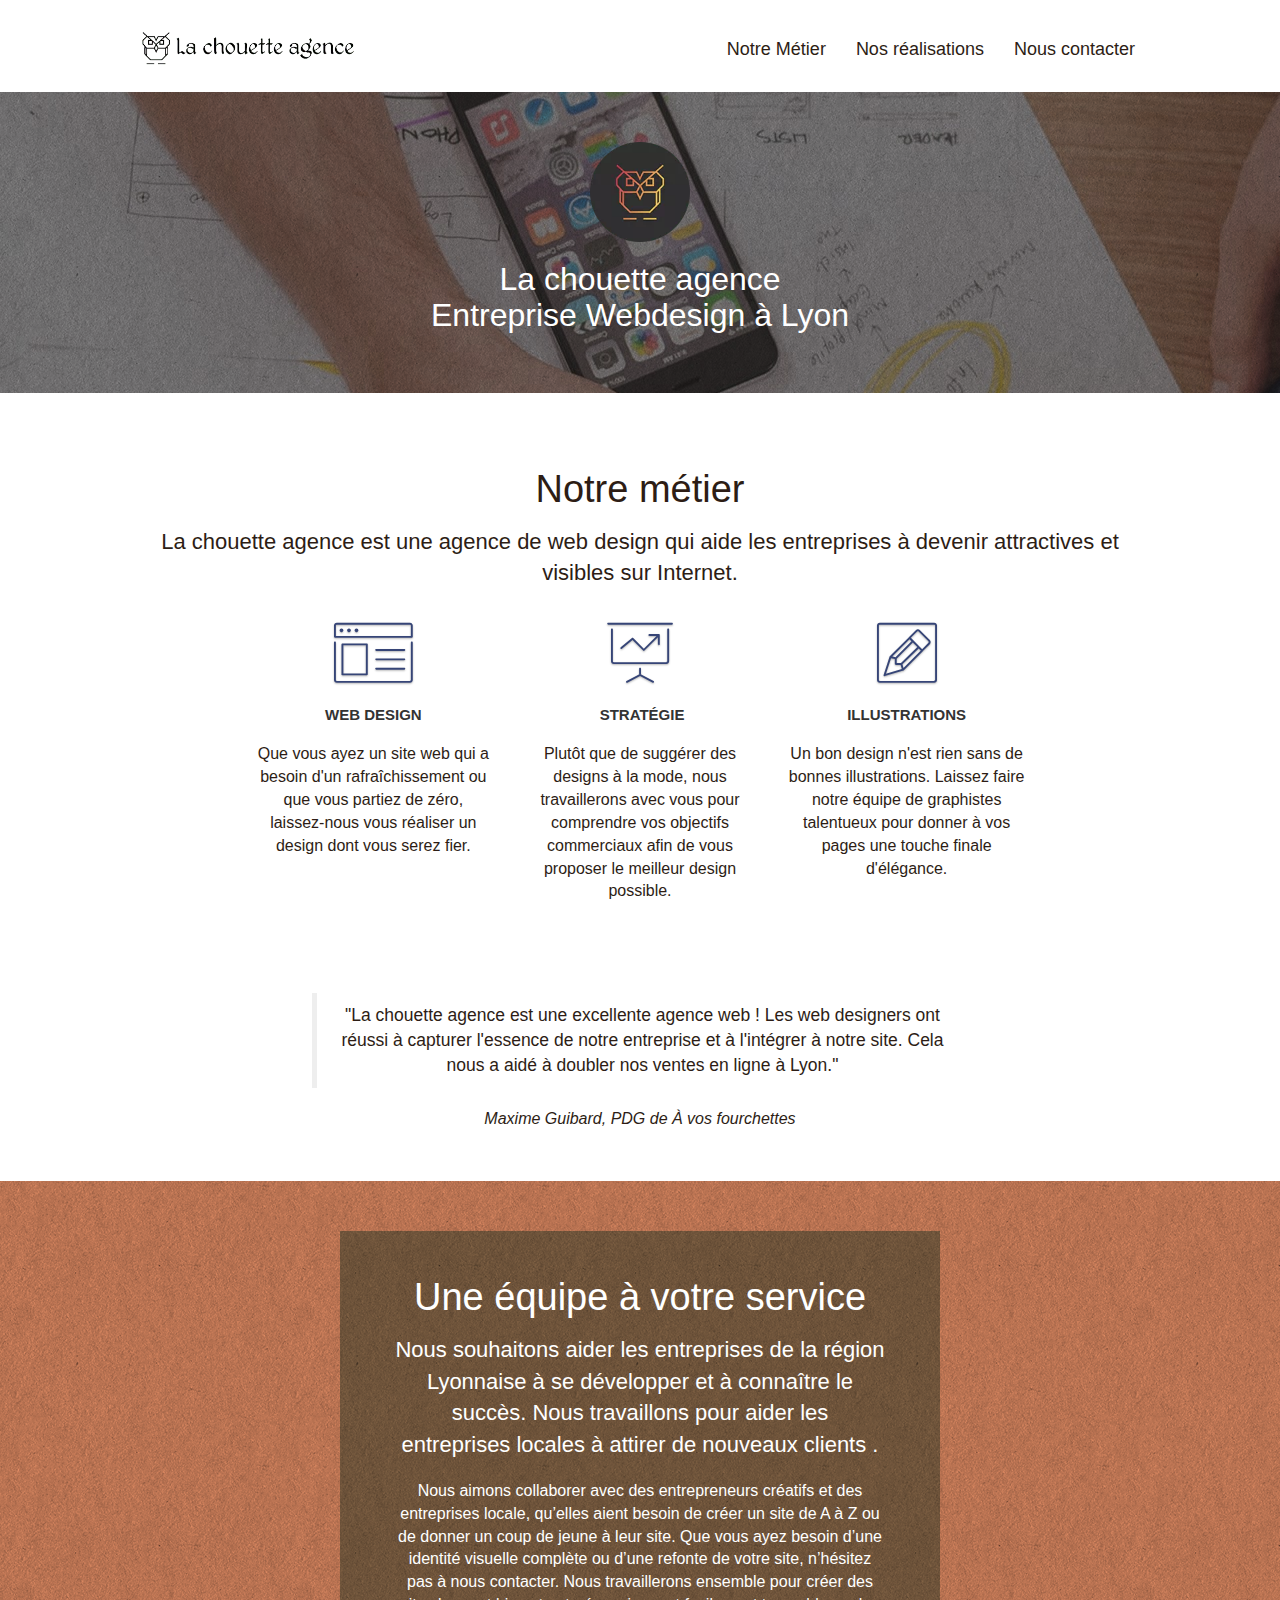
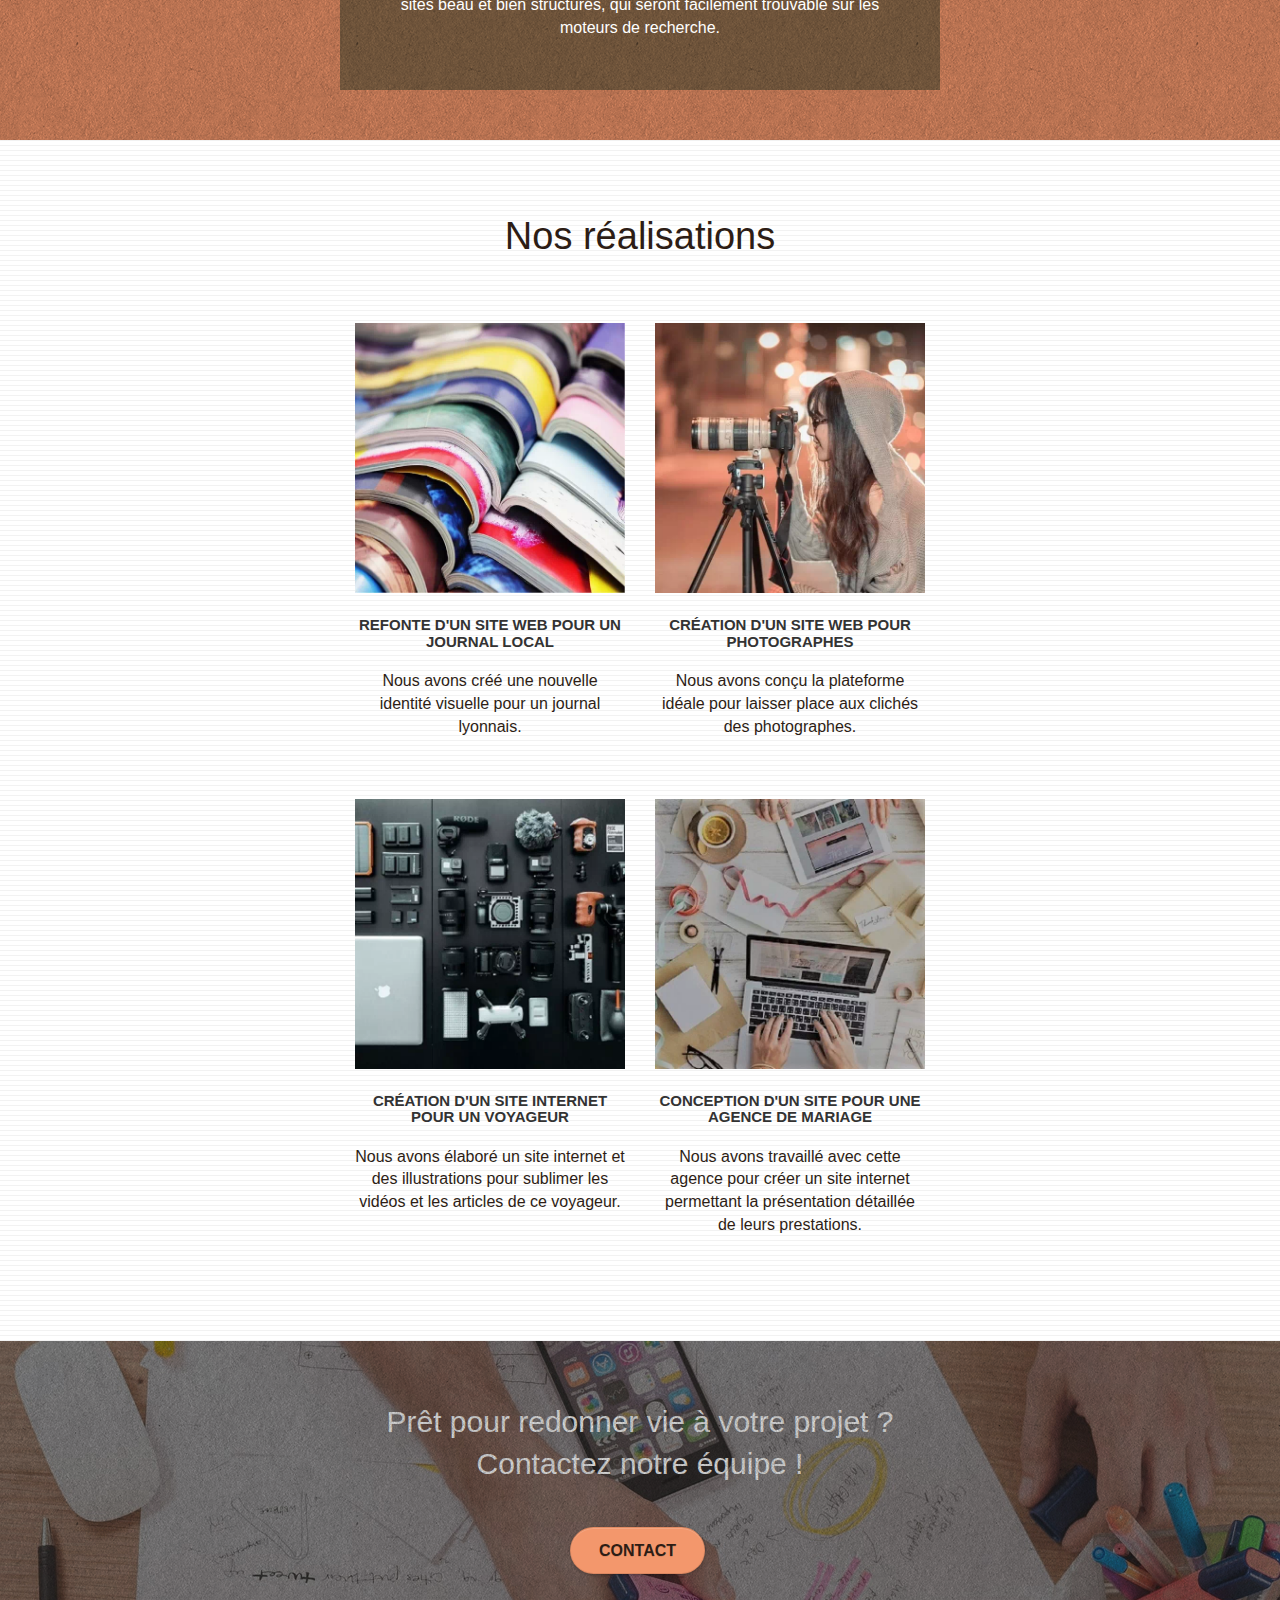
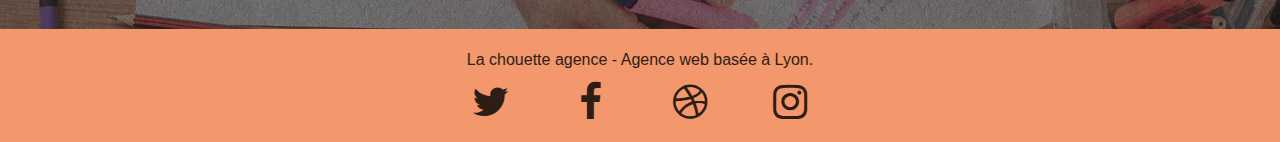
<file: index.html>
<!doctype html>

<!-- Modification attribut lang de HTML en "fr" -->
<html lang="fr"> 

<head>
    <meta charset="utf-8">

	<!-- Modification du contenu de la balise title -->
	<title>La Chouette Agence | Entreprise Web Design à Lyon</title>

	<!-- Ajout de la description et suppression de la balise meta-keywords -->
	<meta name="description" content="La Chouette Agence est une entreprise de webdesign basée à Lyon. Que vous soyez un professionnel à la recherche d'un site vitrine ou un particulier qui souhaite exposer ses réalisations sur la toile, nous avons la solution qui vous convient !">

	<!-- Ajout balise meta pour autoriser l'indexation de la page par les robots -->
	<meta name="robots" content="index, follow">

    <meta name="viewport" content="width=device-width, initial-scale=1.0, viewport-fit=cover">
    <link rel="shortcut icon" type="image/jpg" href="favicon.jpg">
    
	<link rel="stylesheet" type="text/css" href="./css/bootstrap.min.css">
	<link rel="stylesheet" type="text/css" href="./css/style.min.css">
	<link rel="stylesheet" type="text/css" href="./css/font-awesome.min.css">
	<link rel="stylesheet" type="text/css" href="./css/et-line.min.css">
	    
	<script async src="./js/jquery-2.1.0.min.js"></script>
	<script async src="./js/bootstrap.min.js"></script>
	<script async src="./js/blocs.min.js"></script>
	<script async src="./js/jquery.touchSwipe.min.js" defer></script>
    
<!-- Analytics -->

	<!-- Ajout de Google Analytics -->

	<!-- Global site tag (gtag.js) - Google Analytics -->
	<script async src="https://www.googletagmanager.com/gtag/js?id=G-CBGSRKHX2K"></script>
	<script>
	window.dataLayer = window.dataLayer || [];
	function gtag(){dataLayer.push(arguments);}
	gtag('js', new Date());

	gtag('config', 'G-CBGSRKHX2K');
	</script>

<!-- Analytics END -->
    
</head>

<body>
<!-- Principal conteneur -->
<div class="page-container">
    
<!-- bloc-0 -->
<header class="bloc bgc-white l-bloc " id="bloc-0">
	<div class="container bloc-sm">

		<nav class="navbar row">
			<div class="navbar-header">
				<a class="navbar-brand" href="index.html">
					<picture>
						<source srcset="img/la-chouette-agence.webp" type="image/webp">
						<source srcset="img/la-chouette-agence.png" type="image/png">
						<img src="img/la-chouette-agence.png" alt="Logo Chouette plus texte La Chouette agence" height="40" />
					</picture>
				</a>
				<button id="nav-toggle" type="button" class="ui-navbar-toggle navbar-toggle" data-toggle="collapse" data-target=".navbar-1">
					<span class="sr-only">Toggle navigation</span><span class="icon-bar"></span><span class="icon-bar"></span><span class="icon-bar"></span>
				</button>
			</div>
			<div class="collapse navbar-collapse navbar-1 special-dropdown-nav">
				<ul class="site-navigation nav navbar-nav">
					<li>
						<a href="#bloc-2-services">Notre Métier</a>
					</li>
					<li>
						<a href="#bloc-4-portfolio">Nos réalisations</a>
					</li>
					<li>
						<a href="./html/contact.html">Nous contacter</a>
					</li>
				</ul>
			</div>
		</nav>
	</div>
</header>
<!-- bloc-0 END -->

<!-- bloc-1-presentation -->
<main>
	<section class="bloc bgc-dark-slate-blue bg-banniere d-bloc bg-t-edge bloc-bg-texture texture-paper b-parallax" id="bloc-1-hero">
		<div class="container bloc-lg">
			<div class="row tight-width-whitespace">
				<div class="col-sm-12">
					<picture>
						<source srcset="img/logo-chouette.webp" type="image/webp">
						<source srcset="img/logo-chouette.png" type="image/png">
						<img src="img/logo-chouette.png" alt="Logo représentant une chouette stylisée" class="center-block image-resize-mode" width="100">
					</picture>
					<h1 class="text-center hero-bloc-text tc-white">
						La chouette agence <br>
						Entreprise Webdesign à Lyon
					</h1>
				</div>
			</div>
		</div>
	</section>
	<!-- bloc-1-presentation END -->

	<!-- bloc-2-services -->
	<section class="bloc bgc-white l-bloc" id="bloc-2-services">
		<div class="container bloc-md">
			<div class="row">
				<div class="col-sm-12 text-center">
					<h2 class="text-center hero-bloc-text">Notre métier</h2>
					<p class="p-22px">La chouette agence est une agence de web design qui aide les entreprises à devenir attractives et visibles sur Internet.</p>
				</div>
			</div>
			<div class="row voffset-lg med-width-whitespace">
				<div class="col-sm-4">
					<div class="text-center">
						<span class="et-icon-browser sm-shadow icon-dark-slate-blue icons icon-lg"></span>
					</div>
					<h3 class="mg-md text-center">
						Web design
					</h3>
					<p class="text-center ">
						Que vous ayez un site web qui a besoin d'un rafraîchissement ou que vous partiez de zéro, laissez-nous vous réaliser un design dont vous serez fier.
					</p>
				</div>
				<div class="col-sm-4">
					<div class="text-center">
						<span class="et-icon-presentation sm-shadow icon-dark-slate-blue icons icon-lg"></span>
					</div>
					<h3 class="mg-md text-center">
						&nbsp;Stratégie
					</h3>
					<p class="text-center ">
						Plutôt que de suggérer des designs à la mode, nous travaillerons avec vous pour comprendre vos objectifs commerciaux afin de vous proposer le meilleur design possible.<br>
					</p>
				</div>
				<div class="col-sm-4">
					<div class="text-center">
						<span class="et-icon-edit sm-shadow icon-dark-slate-blue icons icon-lg"></span>
					</div>
					<h3 class="mg-md text-center">
						Illustrations
					</h3>
					<p class="text-center ">
						Un bon design n'est rien sans de bonnes illustrations. Laissez faire notre équipe de graphistes talentueux pour donner à vos pages une touche finale d'élégance.
					</p>
				</div>
			</div>
			<div class="row voffset-lg voffset">
				<div class="col-xs-12 col-md-8 col-md-offset-2 text-center">
					<blockquote>"La chouette agence est une excellente agence web ! Les web designers ont réussi à capturer l'essence de notre entreprise et à l'intégrer à notre site. Cela nous a aidé à doubler nos ventes en ligne à Lyon."</blockquote>
						<figcaption><cite>Maxime Guibard, PDG de À vos fourchettes</cite></figcaption>
				</div>
			</div>
		</div>
	</section>
	<!-- bloc-2-services END -->

	<!-- bloc-3-what-i-do -->
	<section class="bloc tc-white bgc-atomic-tangerine bg-presentation d-bloc bloc-bg-texture texture-paper b-parallax" id="bloc-3-what-i-do">
		<div class="container bloc-lg">
			<div class="row tight-width-whitespace black-background">
				<div class="col-sm-12">
					<h2 class="text-center hero-bloc-text tc-white">Une équipe à votre service</h2>
					<p class="mg-md text-center tc-white p-22px">
						Nous souhaitons aider les entreprises de la région Lyonnaise à se développer et à connaître le succès. Nous travaillons pour aider les entreprises locales à attirer de nouveaux clients .<br>
					</p>
					<p class="text-center white">
						Nous aimons collaborer avec des entrepreneurs créatifs et des entreprises locale, qu’elles aient besoin de créer un site de A à Z ou de donner un coup de jeune à leur site. Que vous ayez besoin d’une identité visuelle complète ou d’une refonte de votre site, n’hésitez pas à nous contacter. Nous travaillerons ensemble pour créer des sites beau et bien structurés, qui seront facilement trouvable sur les moteurs de recherche.
					</p>
				</div>
			</div>
		</div>
	</section>
	<!-- bloc-3-what-i-do END -->

	<!-- bloc-4-portfolio -->
	<section class="bloc bgc-white bg-lines-h2-bg bg-repeat l-bloc" id="bloc-4-portfolio">
		<div class="container bloc-lg">
			<div class="row">
				<div class="col-sm-12 text-center">
					<h2 class="text-center hero-bloc-text">Nos réalisations</h2>
				</div>
			</div>
			<div class="row tight-width-whitespace portfolio-row">
				<div class="col-sm-6">
					<a href="#" data-lightbox="img/journal-local.jpg" data-gallery-id="gallery-1" data-caption="Refonte d'un site web pour un journal local" data-frame="snapshot-lb">
						<picture>
							<source srcset="img/journal-local.webp" type="image/webp">
							<source srcset="img/journal-local.png" type="image/png">
							<img src="img/journal-local.jpg" alt="Empilement de magazines ouverts" class="img-responsive portfolio-thumb" />
						</picture>
					</a>
					<h3 class="mg-md text-center">
						Refonte d'un site web pour un journal local
					</h3>
					<p class="text-center">
						Nous avons créé une nouvelle identité visuelle pour un journal lyonnais.
					</p>
				</div>
				<div class="col-sm-6">
					<a href="#" data-lightbox="img/photographe.jpg" data-gallery-id="gallery-1" data-caption="Création d'un site web pour photographes" data-frame="snapshot-lb">
						<picture>
							<source srcset="img/photographe.webp" type="image/webp">
							<source srcset="img/photographe.jpg" type="image/png">
							<img src="img/photographe.jpg" alt="Jeune femme prenant une photo de nuit" class="img-responsive portfolio-thumb" />
						</picture>
					</a>
					<h3 class="mg-md text-center">
						Création d'un site web pour photographes
					</h3>
					<p class="text-center">
						Nous avons conçu la plateforme idéale pour laisser place aux clichés des photographes.
					</p>
				</div>
			</div>
			<div class="row tight-width-whitespace portfolio-row">
				<div class="col-sm-6">
					<a href="#" data-lightbox="img/blog-voyageur.jpg" data-gallery-id="gallery-1" data-caption="Création d'un site internet pour un voyageur" data-frame="snapshot-lb">
						<picture>
							<source srcset="img/blog-voyageur.webp" type="image/webp">
							<source srcset="img/blog-voyageur.jpg" type="image/png">
							<img src="img/blog-voyageur.jpg" alt="Assortiment de materiel photo, vidéo et informatique" class="img-responsive portfolio-thumb" />
						</picture>
					</a>
					<h3 class="mg-md text-center">
						Création d'un site internet pour un voyageur
					</h3>
					<p class="text-center">
						Nous avons élaboré un site internet et des illustrations pour sublimer les vidéos et les articles de ce voyageur.
					</p>
				</div>
				<div class="col-sm-6">
					<a href="#" data-lightbox="img/agence-mariage.jpg" data-gallery-id="gallery-1" data-caption="Conception d'un site pour une agence de mariage" data-frame="snapshot-lb">
						<picture>
							<source srcset="img/agence-mariage.webp" type="image/webp">
							<source srcset="img/agence-mariage.jpg" type="image/png">
							<img src="img/agence-mariage.jpg" alt="Deux personnes travaillent sur un bureau encombré de materiel de type scrapbooking" class="img-responsive portfolio-thumb" />
						</picture>
					</a>
					<h3 class="mg-md text-center">
						Conception d'un site pour une agence de mariage
					</h3>
					<p class="text-center">
						Nous avons travaillé avec cette agence pour créer un site internet permettant la présentation détaillée de leurs prestations.
					</p>
				</div>
			</div>
		</div>
	</section>
	<!-- bloc-4-portfolio END -->

	<!-- bloc-5-cta -->
	<section class="bloc bgc-dark-slate-blue bg-banniere d-bloc bloc-bg-texture texture-paper" id="bloc-5-cta">
		<div class="container bloc-lg">
			<div class="row">
				<h2 class="mg-md text-center tc-white h2-30px">
					Prêt pour redonner vie à votre projet ?<br>Contactez notre équipe !
				</h2>
				<div class="col-sm-12 text-center">
					<a href="./html/contact.html" class="btn btn-atomic-tangerine btn-clean btn-rd btn-lg cta-hero">Contact</a>
				</div>
			</div>
		</div>
	</section>
	<!-- bloc-5-cta END -->
</main>

<!-- ScrollToTop Button -->
<a class="bloc-button btn btn-d scrollToTop" onclick="scrollToTarget('1')"><span class="fa fa-chevron-up"></span></a>
<!-- ScrollToTop Button END-->

<!-- Footer - bloc-8   -->
<footer class="bloc bgc-atomic-tangerine d-bloc" id="bloc-8">
	<div class="container bloc-sm">
		<div class="row">
			<div class="col-sm-12">
				<p class="text-center">
					La chouette agence - Agence web basée à Lyon.<br>
				</p>
				<div class="row row-no-gutters social">
					<div class="col-sm-3">
						<div class="text-center">
							<a class="social" href="https://twitter.com" role="link" aria-label="Twitter"><span class="fa fa-twitter icon-md"></span></a>
						</div>
					</div>
					<div class="col-sm-3">
						<div class="text-center">
							<a class="social" href="https://fr-fr.facebook.com/" role="link" aria-label="Facebook"><span class="fa fa-facebook icon-md"></span></a>
						</div>
					</div>
					<div class="col-sm-3">
						<div class="text-center">
							<a class="social" href="https://dribbble.com/" role="link" aria-label="Dribble"><span class="fa fa-dribbble icon-md"></span></a>
						</div>
					</div>
					<div class="col-sm-3">
						<div class="text-center">
							<a class="social" href="https://www.instagram.com/?hl=fr" role="link" aria-label="Instagram"><span class="fa fa-instagram icon-md"></span></a>
						</div>
					</div>
				</div>
			</div>
		</div>
	</div>
</footer>	
<!-- Footer - bloc-8 END -->
</div>
<!-- Principal conteneur END -->
    

</body>
</html>
</file>
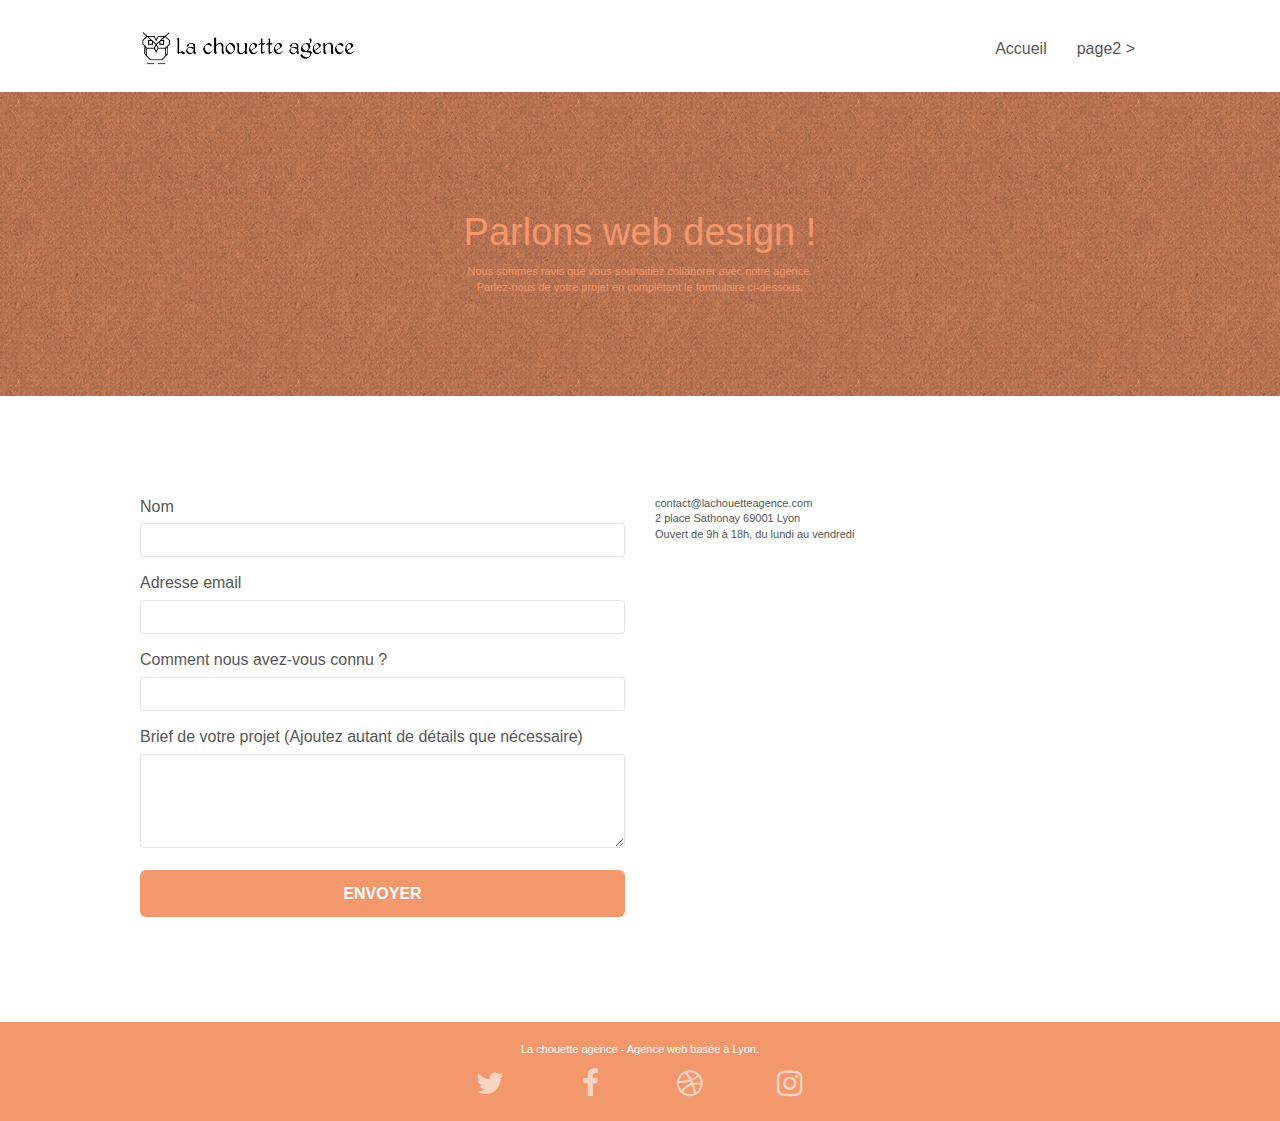
<file: page2.html>
<!doctype html>
<html lang="Default">
<head>
    <meta charset="utf-8">
    <meta name="keywords" content="">
    <meta name="description" content="">
    <meta name="viewport" content="width=device-width, initial-scale=1.0, viewport-fit=cover">
    <link rel="shortcut icon" type="image/png" href="favicon.jpg">
    
	<link rel="stylesheet" type="text/css" href="./css/bootstrap.min.css">
	<link rel="stylesheet" type="text/css" href="style.css">
	<link rel="stylesheet" type="text/css" href="./css/font-awesome.min.css">
	<link rel="stylesheet" type="text/css" href="./css/et-line.min.css">
	
    
	<script src="./js/jquery-2.1.0.min.js"></script>
	<script src="./js/bootstrap.min.js"></script>
	<script src="./js/blocs.min.js"></script>
	<script src="./js/jqBootstrapValidation.js"></script>
	<script src="./js/formHandler.js"></script>
    <title>page2</title>

    
<!-- Analytics -->
 
<!-- Analytics END -->
    
</head>
<body>
<!-- Principal conteneur -->
<div class="page-container">
    
<!-- bloc-0 -->
<div class="bloc bgc-white l-bloc " id="bloc-0">
	<div class="container bloc-sm">
		<nav class="navbar row">
			<div class="navbar-header">
				<a class="navbar-brand" href="index.html"><img src="img/la-chouette-agence.png" alt="atlanta web design logo" height="40" /></a>
				<button id="nav-toggle" type="button" class="ui-navbar-toggle navbar-toggle" data-toggle="collapse" data-target=".navbar-1">
					<span class="sr-only">Toggle navigation</span><span class="icon-bar"></span><span class="icon-bar"></span><span class="icon-bar"></span>
				</button>
			</div>
			<div class="collapse navbar-collapse navbar-1 special-dropdown-nav">
				<ul class="site-navigation nav navbar-nav">
					<li>
						<a href="index.html">Accueil</a>
					</li>
					<li>
					</li>
					<li>
						<a href="page2.html">page2 &gt;</a>
					</li>
				</ul>
			</div>
		</nav>
	</div>
</div>
<!-- bloc-0 END -->

<!-- bloc-6 -->
<div class="bloc bg-dots-bg bg-repeat bgc-atomic-tangerine d-bloc bloc-bg-texture texture-paper" id="bloc-6">
	<div class="container bloc-lg">
		<div class="row">
			<div class="col-sm-12">
				<h1 class="text-center hero-bloc-text tc-white">
					Parlons web design !
				</h1>
				<p class="text-center mg-lg tc-white tight-width-whitespace">
					Nous sommes ravis que vous souhaitiez collaborer avec notre agence.<br>
					Parlez-nous de votre projet en complétant le formulaire ci-dessous.
				</p>
			</div>
		</div>
	</div>
</div>
<!-- bloc-6 END -->

<!-- bloc-7 -->
<div class="bloc bgc-white l-bloc" id="bloc-7">
	<div class="container bloc-lg">
		<div class="row">
			<div class="col-sm-6">
				<form id="form_1" novalidate success-msg="Your message has been sent." fail-msg="Sorry it seems that our mail server is not responding, Sorry for the inconvenience!">
					<div class="form-group">
						<label>
							Nom
						</label>
						<input id="name" class="form-control" required />
					</div>
					<div class="form-group">
						<label>
							Adresse email
						</label>
						<input id="email" class="form-control" type="email" required />
					</div>
					<div class="form-group">
						<label>
							Comment nous avez-vous connu ?
						</label>
						<input class="form-control" type="email" required id="input_504" />
					</div>
					<div class="form-group">
						<label>
							Brief de votre projet (Ajoutez autant de détails que nécessaire)<br>
						</label><textarea id="message" class="form-control" rows="4" cols="50" required></textarea>
					</div> 
					<button class="bloc-button btn btn-lg btn-block cta-hero btn-atomic-tangerine" type="submit">
						Envoyer
					</button>
				</form>
			</div>
			<div class="col-sm-6">
				<p>
					contact@lachouetteagence.com<br>2 place Sathonay 69001 Lyon<br>Ouvert de 9h à 18h, du lundi au vendredi<br>
				</p>
			</div>
		</div>
	</div>
</div>
<!-- bloc-7 END -->

<!-- ScrollToTop Button -->
<a class="bloc-button btn btn-d scrollToTop" onclick="scrollToTarget('1')"><span class="fa fa-chevron-up"></span></a>
<!-- ScrollToTop Button END-->


<!-- Footer - bloc-8 -->
<div class="bloc bgc-atomic-tangerine d-bloc" id="bloc-8">
	<div class="container bloc-sm">
		<div class="row">
			<div class="col-sm-12">
				<p class="text-center white">
					La chouette agence - Agence web basée à Lyon.<br>
				</p>
				<div class="row row-no-gutters social">
					<div class="col-sm-3">
						<div class="text-center">
							<a class="social" href="index.html"><span class="fa fa-twitter icon-md"></span></a>
						</div>
					</div>
					<div class="col-sm-3">
						<div class="text-center">
							<a class="social" href="index.html"><span class="fa fa-facebook icon-md"></span></a>
						</div>
					</div>
					<div class="col-sm-3">
						<div class="text-center">
							<a class="social" href="index.html"><span class="fa fa-dribbble icon-md"></span></a>
						</div>
					</div>
					<div class="col-sm-3">
						<div class="text-center">
							<a class="social" href="index.html"><span class="fa fa-instagram icon-md"></span></a>
						</div>
					</div>
				</div>
			</div>
		</div>
	</div>
</div>
<!-- Footer - bloc-8 END -->

</div>
<!-- Principal conteneur END -->
    

</body>
</html>
</file>
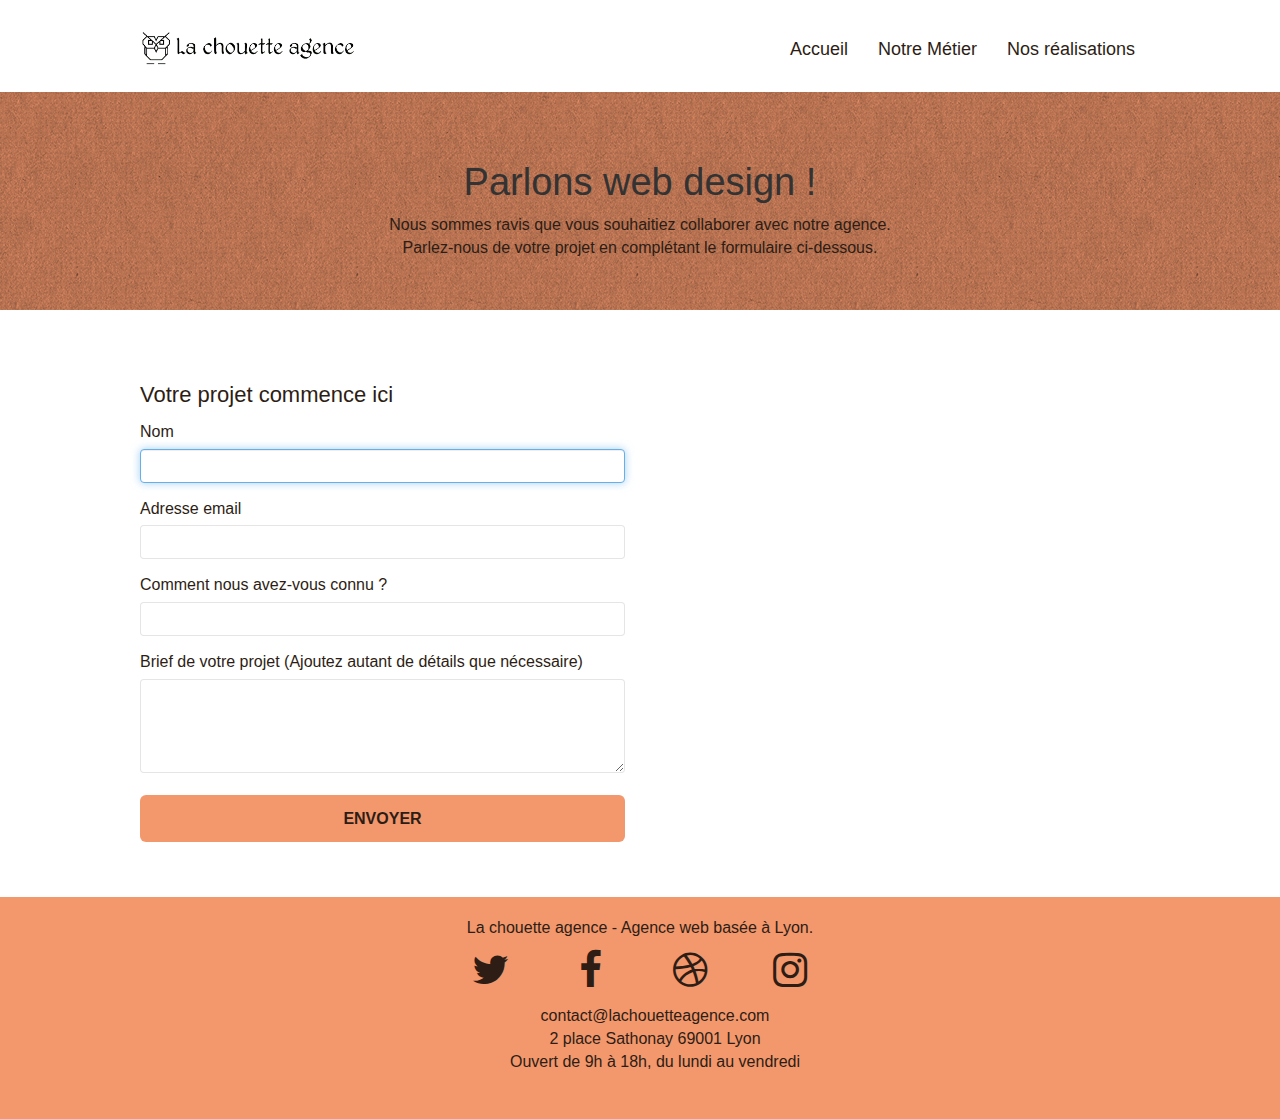
<file: html/contact.html>
<!doctype html>

<!-- Modification attribut lang de HTML en "fr" -->
<html lang="fr">
<head>
    <meta charset="utf-8">

	<!-- Modification du titre de la page -->
	<title>Contactez La Chouette Agence à Lyon</title>

	<!-- Ajout de la description et suppression de la balise meta-keywords -->
    <meta name="description" content="Besoin d'une solution design ou plus pour votre site web ? Que vous soyez professionnel ou particulier n'attendez plus et contactez La Chouette Agence de Lyon !">

	<!-- Ajout balise meta pour autoriser l'indexation de la page par les robots -->
	<meta name="robots" content="index, follow">

    <meta name="viewport" content="width=device-width, initial-scale=1.0, viewport-fit=cover">
    <link rel="shortcut icon" type="image/jpg" href="../favicon.jpg">
    
	<link rel="stylesheet" type="text/css" href="../css/bootstrap.min.css">
	<link rel="stylesheet" type="text/css" href="../css/style.min.css">
	<link rel="stylesheet" type="text/css" href="../css/font-awesome.min.css">
	<link rel="stylesheet" type="text/css" href="../css/et-line.min.css">
    
	<script async src="../js/jquery-2.1.0.min.js"></script>
	<script async src="../js/bootstrap.min.js"></script>
	<script async src="../js/blocs.min.js"></script>
	<script async src="../js/jqBootstrapValidation.min.js"></script>
	<script async src="../js/formHandler.min.js"></script>
    
<!-- Analytics -->

	<!-- Ajout de Google Analytics -->

		<!-- Global site tag (gtag.js) - Google Analytics -->
		<script async src="https://www.googletagmanager.com/gtag/js?id=G-CBGSRKHX2K"></script>
		<script>
		window.dataLayer = window.dataLayer || [];
		function gtag(){dataLayer.push(arguments);}
		gtag('js', new Date());

		gtag('config', 'G-CBGSRKHX2K');
		</script>

<!-- Analytics END -->
    
</head>

<body>
<!-- Principal conteneur -->
<div class="page-container">
    
<!-- bloc-0 -->
<header class="bloc bgc-white l-bloc " id="bloc-0">
	<div class="container bloc-sm">
		<nav class="navbar row">
			<div class="navbar-header">
				<a class="navbar-brand" href="../index.html">
					<picture>
						<source srcset="../img/la-chouette-agence.webp" type="image/webp">
						<source srcset="../img/la-chouette-agence.png" type="image/png">
						<img src="../img/la-chouette-agence.png" alt="Logo Chouette plus texte La Chouette agence" height="40" />
					</picture>
				</a>
				<button id="nav-toggle" type="button" class="ui-navbar-toggle navbar-toggle" data-toggle="collapse" data-target=".navbar-1">
					<span class="sr-only">Toggle navigation</span><span class="icon-bar"></span><span class="icon-bar"></span><span class="icon-bar"></span>
				</button>
			</div>
			<div class="collapse navbar-collapse navbar-1 special-dropdown-nav">
				<ul class="site-navigation nav navbar-nav">
					<li>
						<a href="../index.html">Accueil</a>
					</li>
					<li>
						<a href="../index.html#bloc-2-services">Notre Métier</a>
					</li>
					<li>
						<a href="../index.html#bloc-4-portfolio">Nos réalisations</a>
					</li>
				</ul>
			</div>
		</nav>
	</div>
</header>
<!-- bloc-0 END -->

<!-- bloc-6 -->
<main>
<section class="bloc bg-dots-bg bg-repeat bgc-atomic-tangerine d-bloc bloc-bg-texture texture-paper" id="bloc-6">
	<div class="container bloc-lg">
		<div class="row">
			<div class="col-sm-12">
				<h1 class="text-center hero-bloc-text">
					Parlons web design !
				</h1>
				<p class="text-center mg-lg tight-width-whitespace">
					Nous sommes ravis que vous souhaitiez collaborer avec notre agence.<br>
					Parlez-nous de votre projet en complétant le formulaire ci-dessous.
				</p>
			</div>
		</div>
	</div>
</section>
<!-- bloc-6 END -->

<!-- bloc-7 -->
<section class="bloc bgc-white l-bloc" id="bloc-7">
	<div class="container bloc-lg">
		<div class="row">
			<h2 class="mg-l-h2">Votre projet commence ici</h2>
			<div class="col-sm-6">
				<form id="form_1">
					<div class="form-group">
						<label for="name">
							Nom
						</label>
						<input id="name" class="form-control" required autofocus/>
					</div>
					<div class="form-group">
						<label for="email">
							Adresse email
						</label>
						<input id="email" class="form-control" type="email" required />
					</div>
					<div class="form-group">
						<label for="origine_connexion">
							Comment nous avez-vous connu ?
						</label>
						<input id="origine_connexion" class="form-control" type="text" required  />
					</div>
					<div class="form-group">
						<label for="message">
							Brief de votre projet (Ajoutez autant de détails que nécessaire)<br>
						</label><textarea id="message" class="form-control" rows="4" cols="50" required></textarea>
					</div> 
					<button class="bloc-button btn btn-lg btn-block cta-hero btn-atomic-tangerine" type="submit">
						Envoyer
					</button>
				</form>
			</div>
		</div>
	</div>
</section>
<!-- bloc-7 END -->
</main>

<!-- ScrollToTop Button -->
<a class="bloc-button btn btn-d scrollToTop" onclick="scrollToTarget('1')"><span class="fa fa-chevron-up"></span></a>
<!-- ScrollToTop Button END-->

<!-- Footer - bloc-8 -->
<footer class="bloc bgc-atomic-tangerine d-bloc" id="bloc-8">
	<div class="container bloc-sm">
		<div class="row">
			<div class="col-sm-12">
				<p class="text-center">
					La chouette agence - Agence web basée à Lyon.<br>
				</p>
				<div class="row row-no-gutters social">
					<div class="col-sm-3">
						<div class="text-center">
							<a class="social" href="https://twitter.com" role="link" aria-label="Twitter"><span class="fa fa-twitter icon-md"></span></a>
						</div>
					</div>
					<div class="col-sm-3">
						<div class="text-center">
							<a class="social" href="https://fr-fr.facebook.com/" role="link" aria-label="Facebook"><span class="fa fa-facebook icon-md"></span></a>
						</div>
					</div>
					<div class="col-sm-3">
						<div class="text-center">
							<a class="social" href="https://dribbble.com/" role="link" aria-label="Dribble"><span class="fa fa-dribbble icon-md"></span></a>
						</div>
					</div>
					<div class="col-sm-3">
						<div class="text-center">
							<a class="social" href="https://www.instagram.com/?hl=fr" role="link" aria-label="Instagram"><span class="fa fa-instagram icon-md"></span></a>
						</div>
					</div>
				</div>
				<div class="col-sm-12 navbar-text">
					<p class="text-center">
						contact@lachouetteagence.com<br>2 place Sathonay 69001 Lyon<br>Ouvert de 9h à 18h, du lundi au vendredi<br>
					</p>
				</div>
			
			</div>
		</div>
	</div>

</footer>
<!-- Footer - bloc-8 END -->

</div>
<!-- Principal conteneur END -->
    

</body>
</html>
</file>
<file: style.css>
body {
    margin: 0;
    padding: 0;
    background: #FFF;
    overflow-x: hidden;
    -webkit-font-smoothing: antialiased;
    -moz-osx-font-smoothing: grayscale;
}

a,
button {
    transition: all .3s ease-in-out;
    outline: none!important;
}

a:hover {
    text-decoration: none;
    cursor: pointer;
}

#page-loading-blocs-notifaction {
    position: fixed;
    top: 0;
    bottom: 0;
    width: 100%;
    z-index: 100000;
    background: #FFFFFF url("img/pageload-spinner.gif") no-repeat center center;
}

.bloc {
    width: 100%;
    clear: both;
    background: 50% 50% no-repeat;
    padding: 0 50px;
    -webkit-background-size: cover;
    -moz-background-size: cover;
    -o-background-size: cover;
    background-size: cover;
    position: relative;
}

.bloc .container {
    padding-left: 0;
    padding-right: 0;
}

.bloc-lg {
    padding: 100px 50px;
}

.bloc-md {
    padding: 50px;
}

.bloc-sm {
    padding: 20px 50px;
}

.bg-center,
.bg-l-edge,
.bg-r-edge,
.bg-t-edge,
.bg-b-edge,
.bg-tl-edge,
.bg-bl-edge,
.bg-tr-edge,
.bg-br-edge,
.bg-repeat {
    -webkit-background-size: auto!important;
    -moz-background-size: auto!important;
    -o-background-size: auto!important;
    background-size: auto!important;
}

.bg-repeat {
    background: repeat;
}

.bg-t-edge {
    background: top no-repeat;
}

.bloc-bg-texture::before {
    content: "";
    background-size: 2px 2px;
    position: absolute;
    top: 0;
    bottom: 0;
    left: 0;
    right: 0;
}

.texture-paper::before {
    background: url("img/texture-paper.png");
    background-size: 280px 280px;
}

.b-parallax {
    background-attachment: fixed;
}

.d-bloc {
    color: rgba(255, 255, 255, .7);
}

.d-bloc button:hover {
    color: rgba(255, 255, 255, .9);
}

.d-bloc .icon-round,
.d-bloc .icon-square,
.d-bloc .icon-rounded,
.d-bloc .icon-semi-rounded-a,
.d-bloc .icon-semi-rounded-b {
    border-color: rgba(255, 255, 255, .9);
}

.d-bloc .divider-h span {
    border-color: rgba(255, 255, 255, .2);
}

.d-bloc .a-btn,
.d-bloc .navbar a,
.d-bloc .navbar-brand,
.d-bloc a .icon-sm,
.d-bloc a .icon-md,
.d-bloc a .icon-lg,
.d-bloc a .icon-xl,
.d-bloc h1 a,
.d-bloc h2 a,
.d-bloc h3 a,
.d-bloc h4 a,
.d-bloc h5 a,
.d-bloc h6 a,
.d-bloc p a {
    color: rgba(255, 255, 255, .6);
}

.d-bloc .a-btn:hover,
.d-bloc .navbar a:hover,
.d-bloc .navbar-brand:hover,
.d-bloc a:hover .icon-sm,
.d-bloc a:hover .icon-md,
.d-bloc a:hover .icon-lg,
.d-bloc a:hover .icon-xl,
.d-bloc h1 a:hover,
.d-bloc h2 a:hover,
.d-bloc h3 a:hover,
.d-bloc h4 a:hover,
.d-bloc h5 a:hover,
.d-bloc h6 a:hover,
.d-bloc p a:hover {
    color: rgba(255, 255, 255, 1);
}

.d-bloc .navbar-toggle .icon-bar {
    background: rgba(255, 255, 255, 1);
}

.d-bloc .btn-wire,
.d-bloc .btn-wire:hover {
    color: rgba(255, 255, 255, 1);
    border-color: rgba(255, 255, 255, 1);
}

.d-bloc .panel {
    color: rgba(0, 0, 0, .5);
}

.d-bloc .panel button:hover {
    color: rgba(0, 0, 0, .7);
}

.d-bloc .panel icon {
    border-color: rgba(0, 0, 0, .7);
}

.d-bloc .panel .divider-h span {
    border-color: rgba(0, 0, 0, .1);
}

.d-bloc .panel .a-btn {
    color: rgba(0, 0, 0, .6);
}

.d-bloc .panel .a-btn:hover {
    color: rgba(0, 0, 0, 1);
}

.d-bloc .panel .btn-wire,
.d-bloc .panel .btn-wire:hover {
    color: rgba(0, 0, 0, .7);
    border-color: rgba(0, 0, 0, .3);
}

.d-bloc .panel,
.l-bloc {
    color: rgba(0, 0, 0, .5);
}

.d-bloc .panel button:hover,
.l-bloc button:hover {
    color: rgba(0, 0, 0, .7);
}

.l-bloc .icon-round,
.l-bloc .icon-square,
.l-bloc .icon-rounded,
.l-bloc .icon-semi-rounded-a,
.l-bloc .icon-semi-rounded-b {
    border-color: rgba(0, 0, 0, .7);
}

.d-bloc .panel .divider-h span,
.l-bloc .divider-h span {
    border-color: rgba(0, 0, 0, .1);
}

.d-bloc .panel .a-btn,
.l-bloc .a-btn,
.l-bloc .navbar a,
.l-bloc .navbar-brand,
.l-bloc a .icon-sm,
.l-bloc a .icon-md,
.l-bloc a .icon-lg,
.l-bloc a .icon-xl,
.l-bloc h1 a,
.l-bloc h2 a,
.l-bloc h3 a,
.l-bloc h4 a,
.l-bloc h5 a,
.l-bloc h6 a,
.l-bloc p a {
    color: rgba(0, 0, 0, .6);
}

.d-bloc .panel .a-btn:hover,
.l-bloc .a-btn:hover,
.l-bloc .navbar a:hover,
.l-bloc .navbar-brand:hover,
.l-bloc a:hover .icon-sm,
.l-bloc a:hover .icon-md,
.l-bloc a:hover .icon-lg,
.l-bloc a:hover .icon-xl,
.l-bloc h1 a:hover,
.l-bloc h2 a:hover,
.l-bloc h3 a:hover,
.l-bloc h4 a:hover,
.l-bloc h5 a:hover,
.l-bloc h6 a:hover,
.l-bloc p a:hover {
    color: rgba(0, 0, 0, 1);
}

.l-bloc .navbar-toggle .icon-bar {
    color: rgba(0, 0, 0, .6);
}

.d-bloc .panel .btn-wire,
.d-bloc .panel .btn-wire:hover,
.l-bloc .btn-wire,
.l-bloc .btn-wire:hover {
    color: rgba(0, 0, 0, .7);
    border-color: rgba(0, 0, 0, .3);
}

.voffset {
    margin-top: 30px;
}

.voffset-lg {
    margin-top: 80px;
}

.row-no-gutters {
    margin-right: 0;
    margin-left: 0;
}

.row.row-no-gutters > [class^="col-"],
.row.row-no-gutters > [class*=" col-"] {
    padding-right: 0;
    padding-left: 0;
}

#bloc-1-hero h1 {
    font-size: 32px;
}

.navbar {
    margin-bottom: 0;
    z-index: 1;
}

.navbar-brand {
    height: auto;
    padding: 3px 15px;
    font-size: 25px;
    font-weight: normal;
    font-weight: 600;
    line-height: 44px;
}

.navbar-brand img {
    max-height: 200px;
    margin: 0 5px 0 0;
    display: inline;
}

.navbar-brand img[src$=svg] {
    min-width: 100px;
}

.nav-center .navbar-brand img {
    margin: 0;
}

.navbar .nav {
    padding-top: 2px;
    margin-right: -16px;
    float: right;
    z-index: 1;
}

.nav > li {
    float: left;
    margin-top: 4px;
    font-size: 16px;
}

.navbar-nav .open .dropdown-menu > li > a {
    text-align: inherit;
}

.nav > li a:hover,
.nav > li a:focus {
    background: transparent;
}

.navbar-toggle {
    margin: 10px 10px 0 0;
    border: 0px;
}

.navbar-toggle:hover {
    background: transparent!important;
}

.navbar-toggle .icon-bar {
    background-color: rgba(0, 0, 0, .5);
    width: 26px;
}

.nav-invert .navbar .nav {
    float: left;
}

.nav-invert .navbar-header,
.nav-invert .navbar-brand {
    float: right;
    position: relative;
    z-index: 2;
}

@media (min-width: 768px) {
    .site-navigation {
        position: absolute;
        top: 50%;
        right: 20px;
        transform: translate(0, -50%);
        -webkit-transform: translateY(-50%);
    }
    .nav > li .dropdown-menu a,
    .nav > li .dropdown-menu a:hover {
        color: #484848;
    }
    .nav-invert .site-navigation {
        left: 0;
        right: 0;
    }
    .nav-center {
        text-align: center;
    }
    .nav-center .navbar-header {
        width: 100%;
    }
    .nav-center .navbar-header,
    .nav-center .navbar-brand,
    .nav-center .nav > li {
        float: none;
        display: inline-block;
    }
    .nav-center .site-navigation {
        position: relative;
        width: 100%;
        right: 0;
        margin-right: 0px;
        margin-top: 20px;
    }
    .nav-center.mini-nav .navbar-toggle {
        float: none;
        margin: 10px auto 0;
    }
}

.nav > li > .dropdown a {
    background: none!important;
    display: block;
    padding: 14px 15px;
}

nav .caret {
    margin: 0 5px;
}

.dropdown-menu .dropdown-menu {
    top: -8px;
    left: 100%;
}

.dropdown-menu .dropmenu-flow-right {
    top: 100%;
    left: 0;
    margin-left: -1px;
    border-top-left-radius: 0;
    border-top-right-radius: 0;
}

.dropdown-menu .dropdown span {
    border: 4px solid black;
    border-top-color: transparent;
    border-right-color: transparent;
    border-bottom-color: transparent;
    margin: 6px -5px 0 0!important;
    float: right;
}

.mg-md {
    margin-top: 10px;
    margin-bottom: 20px;
}

.mg-lg {
    margin-top: 10px;
    margin-bottom: 40px;
}

.btn {
    margin: 0 5px 5px 0;
}

.btn.pull-right {
    margin: 0 0 5px 5px;
}

.btn-d,
.btn-d:hover,
.btn-d:focus {
    color: #FFF;
    background: rgba(0, 0, 0, .3);
}

button {
    outline: none!important;
}

.btn-rd {
    border-radius: 40px;
}

.btn-clean {
    border: 1px solid rgba(0, 0, 0, .08);
    border-bottom-color: rgba(0, 0, 0, .1);
    text-shadow: 0 1px 0 rgba(0, 0, 1, .1);
    box-shadow: 0 1px 3px rgba(0, 0, 1, .25), inset 0 1px 0 0 rgba(255, 255, 255, .15);
}

.icon-md {
    font-size: 30px!important;
}

.icon-lg {
    font-size: 60px!important;
}

.sm-shadow {
    text-shadow: 0 1px 2px rgba(0, 0, 0, .3);
}

.panel-sq,
.panel-sq .panel-heading,
.panel-sq .panel-footer {
    border-radius: 0;
}

.panel-rd {
    border-radius: 30px;
}

.panel-rd .panel-heading {
    border-radius: 29px 29px 0 0;
}

.panel-rd .panel-footer {
    border-radius: 0 0 29px 29px;
}

.form-control {
    border-color: rgba(0, 0, 0, .1);
    box-shadow: none;
}

.scrollToTop {
    width: 40px;
    height: 40px;
    position: fixed;
    bottom: 20px;
    right: 20px;
    opacity: 0;
    z-index: 500;
    transition: all .3s ease-in-out;
}

.scrollToTop span {
    margin-top: 6px;
}

.showScrollTop {
    font-size: 14px;
    opacity: 1;
}

a[data-lightbox] {
    position: relative;
    display: block;
    text-align: center;
}

a[data-lightbox]:hover::before {
    content: "+";
    font-family: "HelveticaNeue-Light", "Helvetica Neue Light", "Helvetica Neue", Helvetica, Arial;
    font-size: 32px;
    width: 50px;
    height: 50px;
    margin-left: -25px;
    border-radius: 50%;
    background: rgba(0, 0, 0, .6);
    color: #FFF;
    font-weight: 100;
    z-index: 1;
    position: absolute;
    top: 50%;
    transform: translateY(-50%);
    -webkit-transform: translateY(-50%);
}

a[data-lightbox]:hover img {
    opacity: 0.6;
    -webkit-animation-fill-mode: none;
    animation-fill-mode: none;
}

#lightbox-modal {
    display: flex;
    align-items: center;
}

#lightbox-modal .modal-dialog {
    width: 90%;
    max-width: 900px;
    margin: 0 auto 0;
}

#lightbox-modal .modal-dialog img {
    max-height: 90vh;
    margin: 0 auto;
}

.lightbox-caption {
    padding: 20px;
    color: #FFF;
    background: rgba(0, 0, 0, .5);
    position: absolute;
    left: 15px;
    right: 15px;
    bottom: 5px;
}

.close-lightbox {
    color: #FFF;
    font-size: 30px;
    position: absolute;
    top: 20px;
    right: 20px;
    z-index: 20;
    background: rgba(0, 0, 0, .5);
    border: none;
    line-height: 30px;
    padding: 0 9px 5px;
    opacity: 0.3;
}

.close-lightbox:hover,
.next-lightbox:hover,
.prev-lightbox:hover {
    opacity: 1.0;
    color: #FFF;
}

.next-lightbox,
.prev-lightbox {
    font-size: 20px;
    color: rgba(255, 255, 255, .9);
    background: rgba(0, 0, 0, .5);
    transition: all .2s ease-in-out;
    position: absolute;
    top: 45%;
    z-index: 1;
    opacity: 0.4;
}

.next-lightbox {
    padding: 6px 8px 1px 13px;
    right: 25px;
}

.prev-lightbox {
    padding: 6px 13px 1px 10px;
    left: 25px;
}

.snapshot-lb .modal-body {
    padding-bottom: 45px;
}

.snapshot-lb .lightbox-caption {
    padding: 0;
    color: rgba(0, 0, 0, .5);
    background: none;
}

h1,
h2,
h3,
h4,
h5,
h6,
p,
label,
.btn,
a {
    font-family: "helvetica";
    font-weight: 400;
    color: #575757!important;
}

.container {
    max-width: 1000px;
}

.hero-bloc-text {
    font-size: 38px;
}

.hero-bloc-text-sub {
    font-size: 36px;
}

.statement-bloc-text {
    line-height: 26px;
    font-style: italic;
    font-size: 20px;
    text-align: center;
    font-weight: lighter;
    max-width: 520px;
    margin: auto auto auto auto;
}

p {
    font-size: 11px;
}

.tight-width-whitespace {
    max-width: 600px;
    margin: auto auto auto auto;
}

.h1 {
    font-size: 20px;
    font-family: "Open Sans";
}

.cta-hero {
    margin-top: 22px;
    color: #FFFFFF!important;
    text-transform: uppercase;
    padding: 12px 28px 12px 28px;
    font-size: 16px;
    font-weight: 700;
}

.social {
    max-width: 400px;
    margin: auto auto auto auto;
}

h2 {
    font-size: 22px;
    line-height: 1.4em;
}

h3 {
    font-size: 15px;
    text-transform: uppercase;
    font-weight: 700;
    color: #333333!important;
}

.med-width-whitespace {
    max-width: 800px;
    margin: auto auto auto auto;
    box-shadow: 0px 0px 0px #000000;
}

h1 {
    color: #333333!important;
}

h4 {
    color: #333333!important;
}

.icons {
    margin-bottom: 14px;
    margin-top: 24px;
}

.white {
    color: #FFFFFF!important;
}

.portfolio-thumb {
    margin-bottom: 24px;
}

.portfolio-row {
    margin-bottom: 44px;
    margin-top: 50px;
}

.avatar {
    box-shadow: 0px 4px 9px rgba(0, 0, 0, 0.3);
}

.black-background {
    background-color: rgba(165, 147, 99, 0.7);
    padding: 40px 40px 40px 40px;
}

.bold-link {
    font-weight: 900;
    text-decoration: underline!important;
}

.bgc-white {
    background-color: #FFFFFF;
}

.bgc-dark-slate-blue {
    background-color: #364577;
}

.bgc-atomic-tangerine {
    background-color: #F3976C;
}

.tc-white {
    color: #F3976C!important;
}

.btn-atomic-tangerine {
    background: #F3976C;
    color: #FFFFFF!important;
}

.btn-atomic-tangerine:hover {
    background: #c27956!important;
    color: #FFFFFF!important;
}

.ltc-white {
    color: #FFFFFF!important;
}

.ltc-white:hover {
    color: #cccccc!important;
}

.ltc-atomic-tangerine {
    color: #F3976C!important;
}

.ltc-atomic-tangerine:hover {
    color: #c27956!important;
}

.icon-dark-slate-blue {
    color: #364577!important;
    border-color: #364577!important;
}

.bg-dots-bg {
    background-image: url("img/dots-bg.png");
}

.bg-lines-h2-bg {
    background-image: url("img/lines-h2-bg.png");
}

.bg-banniere {
    background-image: url("img/la-chouette-agence-banniere.jpg");
}

.bg-presentation {
    background-image: url("img/image-de-presentation.bmp");
}

@media (max-width: 1024px) {
    .bloc {
        padding-left: 20px;
        padding-right: 20px;
    }
    .bloc.full-width-bloc,
    .bloc-tile-2.full-width-bloc .container,
    .bloc-tile-3.full-width-bloc .container,
    .bloc-tile-4.full-width-bloc .container {
        padding-left: 0;
        padding-right: 0;
    }
}

@media (max-width: 992px) and (min-width: 768px) {
    .navbar .nav {
        max-width: 80%
    }
    .nav-center.navbar .nav {
        max-width: 100%
    }
}

@media only screen and (min-device-width: 768px) and (max-device-width: 1024px) and (orientation: landscape) {
    .b-parallax {
        background-attachment: scroll;
    }
}

@media only screen and (min-device-width: 1024px) and (max-device-width: 1366px) and (-webkit-min-device-pixel-ratio: 1.5) {
    .b-parallax {
        background-attachment: scroll;
    }
}

@media (max-width: 991px) {
    .container {
        width: 100%;
    }
    .b-parallax {
        background-attachment: scroll;
    }
    .page-container,
    #hero-bloc {
        overflow-x: hidden;
        position: relative;
    }
    .bloc {
        padding-left: constant(safe-area-inset-left);
        padding-right: constant(safe-area-inset-right);
    }
    .bloc-group,
    .bloc-group .bloc {
        display: block;
        width: 100%;
    }
    .bloc-fill-screen .fill-bloc-top-edge,
    .bloc-fill-screen .fill-bloc-bottom-edge {
        padding: 0 20px;
        padding-left: constant(safe-area-inset-left);
        padding-right: constant(safe-area-inset-right);
    }
}

@media (max-width: 767px) {
    .page-container {
        overflow-x: hidden;
        position: relative;
    }
    h1,
    h2,
    h3,
    h4,
    h5,
    h6,
    p,
    #disqus_thread {
        padding-left: 10px!important;
        padding-right: 10px!important;
    }
    .b-parallax {
        background-attachment: scroll;
    }
    .navbar .nav {
        padding-top: 0;
        border-top: 1px solid rgba(0, 0, 0, .2);
        float: none!important;
    }
    .navbar.row {
        margin-left: 0;
        margin-right: 0;
    }
    .site-navigation {
        position: inherit;
        transform: none;
        -webkit-transform: none;
        -ms-transform: none;
    }
    .nav > li {
        margin-top: 0;
        border-bottom: 1px solid rgba(0, 0, 0, .1);
        background: rgba(0, 0, 0, .05);
        text-align: left;
        padding-left: 15px;
        width: 100%;
    }
    .nav > li:hover {
        background: rgba(0, 0, 0, .08);
    }
    .dropdown .dropdown a .caret {
        float: none;
        margin: 5px 0 0 10px!important;
        border: 4px solid black;
        border-bottom-color: transparent;
        border-right-color: transparent;
        border-left-color: transparent;
    }
    #hero-bloc .navbar .nav {
        background: rgba(0, 0, 0, .8);
    }
    #hero-bloc .navbar .nav a {
        color: rgba(255, 255, 255, .6);
    }
    .hero {
        padding: 50px 0;
    }
    .hero-nav {
        left: -1px;
        right: -1px;
    }
    .navbar-collapse {
        padding: 0;
        overflow-x: hidden;
        -webkit-box-shadow: none;
        box-shadow: none;
    }
    .navbar-brand img {
        max-height: 40px;
        width: auto;
    }
    .nav-invert .navbar-header {
        float: none;
        width: 100%;
    }
    .nav-invert .navbar-toggle {
        float: left;
        margin-left: 10px;
    }
    .bloc {
        padding-left: 0;
        padding-right: 0;
    }
    .bloc-xxl,
    .bloc-xl,
    .bloc-lg {
        padding: 40px 0;
    }
    .bloc-sm,
    .bloc-md {
        padding-left: 0;
        padding-right: 0;
    }
    .bloc-tile-2 .container,
    .bloc-tile-3 .container,
    .bloc-tile-4 .container,
    .bloc-fill-screen .fill-bloc-top-edge,
    .bloc-fill-screen .fill-bloc-bottom-edge {
        padding-left: 0;
        padding-right: 0;
    }
    .a-block {
        padding: 0 10px;
    }
    .btn-dwn {
        display: none;
    }
    .voffset {
        margin-top: 5px;
    }
    .voffset-md {
        margin-top: 20px;
    }
    .voffset-lg {
        margin-top: 30px;
    }
    form {
        padding: 5px;
    }
    .close-lightbox {
        display: inline-block;
    }
    .blocsapp-device-iphone5 {
        background-size: 216px 425px;
        padding-top: 60px;
        width: 216px;
        height: 425px;
    }
    .blocsapp-device-iphone5 img {
        width: 180px;
        height: 320px;
    }
}

@media (max-width: 400px) {
    .bloc {
        padding-left: 0;
        padding-right: 0;
    }
}

@media (max-width: 767px) {
    .bloc-mob-center-text {
        text-align: center;
    }
}
</file>
<file: css/style.min.css>
body{margin:0;padding:0;background:#fff;overflow-x:hidden;-webkit-font-smoothing:antialiased;-moz-osx-font-smoothing:grayscale}a,button{transition:all .3s ease-in-out;outline:0!important}a:hover{text-decoration:none;cursor:pointer}#page-loading-blocs-notifaction{position:fixed;top:0;bottom:0;width:100%;z-index:100000;background:#fff url(img/pageload-spinner.gif) no-repeat center center}.bloc{width:100%;clear:both;background:50% 50% no-repeat;padding:0 50px;background-size:cover;position:relative}.bloc .container{padding-left:0;padding-right:0}.bloc-lg{padding:50px 50px}.bloc-md{padding:50px}.bloc-sm{padding:20px 50px}.bg-b-edge,.bg-bl-edge,.bg-br-edge,.bg-center,.bg-l-edge,.bg-r-edge,.bg-repeat,.bg-t-edge,.bg-tl-edge,.bg-tr-edge{background-size:auto!important}.bg-repeat{background:repeat}.bg-t-edge{background:top no-repeat}.bloc-bg-texture::before{content:"";background-size:2px 2px;position:absolute;top:0;bottom:0;left:0;right:0}.texture-paper::before{background:url(../img/texture-paper.png);background-size:280px 280px}.b-parallax{background-attachment:fixed}.d-bloc{color:rgba(255,255,255,.7)}.d-bloc button:hover{color:rgba(255,255,255,.9)}.d-bloc .icon-round,.d-bloc .icon-rounded,.d-bloc .icon-semi-rounded-a,.d-bloc .icon-semi-rounded-b,.d-bloc .icon-square{border-color:rgba(255,255,255,.9)}.d-bloc .divider-h span{border-color:rgba(255,255,255,.2)}.d-bloc .a-btn,.d-bloc .navbar a,.d-bloc .navbar-brand,.d-bloc a .icon-lg,.d-bloc a .icon-md,.d-bloc a .icon-sm,.d-bloc a .icon-xl,.d-bloc h1 a,.d-bloc h2 a,.d-bloc h3 a,.d-bloc h4 a,.d-bloc h5 a,.d-bloc h6 a,.d-bloc p a{color:#2d1d15}.d-bloc .a-btn:hover,.d-bloc .navbar a:hover,.d-bloc .navbar-brand:hover,.d-bloc a:hover .icon-lg,.d-bloc a:hover .icon-md,.d-bloc a:hover .icon-sm,.d-bloc a:hover .icon-xl,.d-bloc h1 a:hover,.d-bloc h2 a:hover,.d-bloc h3 a:hover,.d-bloc h4 a:hover,.d-bloc h5 a:hover,.d-bloc h6 a:hover,.d-bloc p a:hover{color:rgba(255,255,255,1)}.d-bloc .navbar-toggle .icon-bar{background:rgba(255,255,255,1)}.d-bloc .btn-wire,.d-bloc .btn-wire:hover{color:rgba(255,255,255,1);border-color:rgba(255,255,255,1)}.d-bloc .panel{color:rgba(0,0,0,.5)}.d-bloc .panel button:hover{color:rgba(0,0,0,.7)}.d-bloc .panel icon{border-color:rgba(0,0,0,.7)}.d-bloc .panel .divider-h span{border-color:rgba(0,0,0,.1)}.d-bloc .panel .a-btn{color:rgba(0,0,0,.6)}.d-bloc .panel .a-btn:hover{color:rgba(0,0,0,1)}.d-bloc .panel .btn-wire,.d-bloc .panel .btn-wire:hover{color:rgba(0,0,0,.7);border-color:rgba(0,0,0,.3)}.d-bloc .panel,.l-bloc{color:#2d1d15}.d-bloc .panel button:hover,.l-bloc button:hover{color:rgba(0,0,0,.7)}.l-bloc .icon-round,.l-bloc .icon-rounded,.l-bloc .icon-semi-rounded-a,.l-bloc .icon-semi-rounded-b,.l-bloc .icon-square{border-color:rgba(0,0,0,.7)}.d-bloc .panel .divider-h span,.l-bloc .divider-h span{border-color:rgba(0,0,0,.1)}.d-bloc .panel .a-btn,.l-bloc .a-btn,.l-bloc .navbar a,.l-bloc .navbar-brand,.l-bloc a .icon-lg,.l-bloc a .icon-md,.l-bloc a .icon-sm,.l-bloc a .icon-xl,.l-bloc h1 a,.l-bloc h2 a,.l-bloc h3 a,.l-bloc h4 a,.l-bloc h5 a,.l-bloc h6 a,.l-bloc p a{color:rgba(0,0,0,.6)}.d-bloc .panel .a-btn:hover,.l-bloc .a-btn:hover,.l-bloc .navbar a:hover,.l-bloc .navbar-brand:hover,.l-bloc a:hover .icon-lg,.l-bloc a:hover .icon-md,.l-bloc a:hover .icon-sm,.l-bloc a:hover .icon-xl,.l-bloc h1 a:hover,.l-bloc h2 a:hover,.l-bloc h3 a:hover,.l-bloc h4 a:hover,.l-bloc h5 a:hover,.l-bloc h6 a:hover,.l-bloc p a:hover{color:rgba(0,0,0,1)}.l-bloc .navbar-toggle .icon-bar{color:rgba(0,0,0,.6)}.d-bloc .panel .btn-wire,.d-bloc .panel .btn-wire:hover,.l-bloc .btn-wire,.l-bloc .btn-wire:hover{color:rgba(0,0,0,.7);border-color:rgba(0,0,0,.3)}.voffset{margin-top:30px}.voffset-lg{margin-top:80px}.row-no-gutters{margin-right:0;margin-left:0}.row.row-no-gutters>[class*=" col-"],.row.row-no-gutters>[class^=col-]{padding-right:0;padding-left:0}.mg-l-h2{margin-left:15px}#bloc-1-hero h1{font-size:32px}.navbar{margin-bottom:0;z-index:1}.navbar-brand{height:auto;padding:3px 15px;font-size:25px;font-weight:400;font-weight:600;line-height:44px}.navbar-brand img{max-height:200px;margin:0 5px 0 0;display:inline}.navbar-brand img[src$=svg]{min-width:100px}.nav-center .navbar-brand img{margin:0}.navbar .nav{padding-top:2px;margin-right:-16px;float:right;z-index:1}.nav>li{float:left;margin-top:4px;font-size:18px}.navbar-nav .open .dropdown-menu>li>a{text-align:inherit}.nav>li a:focus,.nav>li a:hover{background:0 0}.navbar-toggle{margin:10px 10px 0 0;border:0}.navbar-toggle:hover{background:0 0!important}.navbar-toggle .icon-bar{background-color:rgba(0,0,0,.5);width:26px}.nav-invert .navbar .nav{float:left}.nav-invert .navbar-brand,.nav-invert .navbar-header{float:right;position:relative;z-index:2}@media (min-width:768px){.site-navigation{position:absolute;top:50%;right:20px;transform:translate(0,-50%);-webkit-transform:translateY(-50%)}.nav>li .dropdown-menu a,.nav>li .dropdown-menu a:hover{color:#484848}.nav-invert .site-navigation{left:0;right:0}.nav-center{text-align:center}.nav-center .navbar-header{width:100%}.nav-center .nav>li,.nav-center .navbar-brand,.nav-center .navbar-header{float:none;display:inline-block}.nav-center .site-navigation{position:relative;width:100%;right:0;margin-right:0;margin-top:20px}.nav-center.mini-nav .navbar-toggle{float:none;margin:10px auto 0}}.nav>li>.dropdown a{background:0 0!important;display:block;padding:14px 15px}nav .caret{margin:0 5px}.dropdown-menu .dropdown-menu{top:-8px;left:100%}.dropdown-menu .dropmenu-flow-right{top:100%;left:0;margin-left:-1px;border-top-left-radius:0;border-top-right-radius:0}.dropdown-menu .dropdown span{border:4px solid #000;border-top-color:transparent;border-right-color:transparent;border-bottom-color:transparent;margin:6px -5px 0 0!important;float:right}.mg-md{margin-top:10px;margin-bottom:20px}.mg-lg{margin-top:10px;margin-bottom:40px}.btn{margin:0 5px 5px 0}.btn.pull-right{margin:0 0 5px 5px}.btn-d,.btn-d:focus,.btn-d:hover{color:#fff;background:rgba(0,0,0,.3)}button{outline:0!important}.btn-rd{border-radius:40px}.btn-clean{border:1px solid rgba(0,0,0,.08);border-bottom-color:rgba(0,0,0,.1);text-shadow:0 1px 0 rgba(0,0,1,.1);box-shadow:0 1px 3px rgba(0,0,1,.25),inset 0 1px 0 0 rgba(255,255,255,.15)}.icon-md{font-size:40px!important}.icon-lg{font-size:60px!important}.sm-shadow{text-shadow:0 1px 2px rgba(0,0,0,.3)}.panel-sq,.panel-sq .panel-footer,.panel-sq .panel-heading{border-radius:0}.panel-rd{border-radius:30px}.panel-rd .panel-heading{border-radius:29px 29px 0 0}.panel-rd .panel-footer{border-radius:0 0 29px 29px}.form-control{border-color:rgba(0,0,0,.1);box-shadow:none}.scrollToTop{width:40px;height:40px;position:fixed;bottom:20px;right:20px;opacity:0;z-index:500;transition:all .3s ease-in-out}.scrollToTop span{margin-top:6px}.showScrollTop{font-size:14px;opacity:1}a[data-lightbox]{position:relative;display:block;text-align:center}a[data-lightbox]:hover::before{content:"+";font-family:HelveticaNeue-Light,"Helvetica Neue Light","Helvetica Neue",Helvetica,Arial;font-size:32px;width:50px;height:50px;margin-left:-25px;border-radius:50%;background:rgba(0,0,0,.6);color:#fff;font-weight:100;z-index:1;position:absolute;top:50%;transform:translateY(-50%);-webkit-transform:translateY(-50%)}a[data-lightbox]:hover img{opacity:.6;-webkit-animation-fill-mode:none;animation-fill-mode:none}#lightbox-modal{display:flex;align-items:center}#lightbox-modal .modal-dialog{width:90%;max-width:900px;margin:0 auto 0}#lightbox-modal .modal-dialog img{max-height:90vh;margin:0 auto}.lightbox-caption{padding:20px;color:#fff;background:rgba(0,0,0,.5);position:absolute;left:15px;right:15px;bottom:5px}.close-lightbox{color:#fff;font-size:30px;position:absolute;top:20px;right:20px;z-index:20;background:rgba(0,0,0,.5);border:none;line-height:30px;padding:0 9px 5px;opacity:.3}.close-lightbox:hover,.next-lightbox:hover,.prev-lightbox:hover{opacity:1;color:#fff}.next-lightbox,.prev-lightbox{font-size:20px;color:rgba(255,255,255,.9);background:rgba(0,0,0,.5);transition:all .2s ease-in-out;position:absolute;top:45%;z-index:1;opacity:.4}.next-lightbox{padding:6px 8px 1px 13px;right:25px}.prev-lightbox{padding:6px 13px 1px 10px;left:25px}.snapshot-lb .modal-body{padding-bottom:45px}.snapshot-lb .lightbox-caption{padding:0;color:rgba(0,0,0,.5);background:0 0}.btn,a,h1,h2,h3,h4,h5,h6,label,p{font-family:helvetica;font-weight:400;color:#2d1d15!important}.container{max-width:1000px}.hero-bloc-text{font-size:38px}.hero-bloc-text-sub{font-size:36px}.statement-bloc-text{line-height:26px;font-style:italic;font-size:20px;text-align:center;font-weight:lighter;max-width:520px;margin:auto auto auto auto}p{font-size:16px}.p-22px{font-size:22px}.h2-30px{font-size:30px}.tight-width-whitespace{max-width:600px;margin:auto auto auto auto}.h1{font-size:20px;font-family:"Open Sans"}.cta-hero{margin-top:22px;color:#fff!important;text-transform:uppercase;padding:12px 28px 12px 28px;font-size:16px;font-weight:700}.social{display:flex;justify-content:space-evenly;max-width:400px;margin:auto auto auto auto;color:#2d1d15}h2{font-size:22px;line-height:1.4em}h3{font-size:15px;text-transform:uppercase;font-weight:700;color:#333!important}.med-width-whitespace{max-width:800px;margin:auto auto auto auto;box-shadow:0 0 0 #000}h1{color:#333!important}h4{color:#333!important}.icons{margin-bottom:14px;margin-top:24px}.white{color:#fff!important}.portfolio-thumb{margin-bottom:24px}.portfolio-row{margin-bottom:44px;margin-top:50px}.avatar{box-shadow:0 4px 9px rgba(0,0,0,.3)}.black-background{background-color:rgba(120,100,70,.8);padding:20px 40px 40px 40px}.bold-link{font-weight:900;text-decoration:underline!important}.bgc-white{background-color:#fff}.bgc-dark-slate-blue{background-color:#364577}.bgc-atomic-tangerine{background-color:#f3976c}.tc-white{color:#fff!important}.btn-atomic-tangerine{background:#f3976c;color:#2d1d15!important}.btn-atomic-tangerine:hover{background:#c27956!important;color:#fff!important}.ltc-white{color:#fff!important}.ltc-white:hover{color:#ccc!important}.ltc-atomic-tangerine{color:#f3976c!important}.ltc-atomic-tangerine:hover{color:#c27956!important}.icon-dark-slate-blue{color:#364577!important;border-color:#364577!important}.bg-dots-bg{background-image:url(../img/dots-bg.png)}.bg-lines-h2-bg{background-image:url(../img/lines-h2-bg.png)}.bg-banniere{background-image:url(../img/la-chouette-agence-banniere.jpg)}.bg-presentation{background-image:url(../img/image-de-presentation.jpg)}@media (max-width:1024px){.bloc{padding-left:20px;padding-right:20px}.bloc-tile-2.full-width-bloc .container,.bloc-tile-3.full-width-bloc .container,.bloc-tile-4.full-width-bloc .container,.bloc.full-width-bloc{padding-left:0;padding-right:0}}@media (max-width:992px) and (min-width:768px){.navbar .nav{max-width:80%}.nav-center.navbar .nav{max-width:100%}}@media only screen and (min-width:768px) and (max-width:1024px) and (orientation:landscape){.b-parallax{background-attachment:scroll}}@media only screen and (min-width:1024px) and (max-width:1366px) and (-webkit-min-device-pixel-ratio:1.5){.b-parallax{background-attachment:scroll}}@media (max-width:991px){.container{width:100%}.b-parallax{background-attachment:scroll}#hero-bloc,.page-container{overflow-x:hidden;position:relative}.bloc-group,.bloc-group .bloc{display:block;width:100%}.bloc-fill-screen .fill-bloc-bottom-edge,.bloc-fill-screen .fill-bloc-top-edge{padding:0 20px}}@media (max-width:767px){.page-container{overflow-x:hidden;position:relative}#disqus_thread,h1,h2,h3,h4,h5,h6,p{padding-left:10px!important;padding-right:10px!important}.b-parallax{background-attachment:scroll}.navbar .nav{padding-top:0;border-top:1px solid rgba(0,0,0,.2);float:none!important}.navbar.row{margin-left:0;margin-right:0}.site-navigation{position:inherit;transform:none;-webkit-transform:none;-ms-transform:none}.nav>li{margin-top:0;border-bottom:1px solid rgba(0,0,0,.1);background:rgba(0,0,0,.05);text-align:left;padding-left:15px;width:100%}.nav>li:hover{background:rgba(0,0,0,.08)}.dropdown .dropdown a .caret{float:none;margin:5px 0 0 10px!important;border:4px solid #000;border-bottom-color:transparent;border-right-color:transparent;border-left-color:transparent}#hero-bloc .navbar .nav{background:rgba(0,0,0,.8)}#hero-bloc .navbar .nav a{color:rgba(255,255,255,.6)}.hero{padding:50px 0}.hero-nav{left:-1px;right:-1px}.navbar-collapse{padding:0;overflow-x:hidden;box-shadow:none}.navbar-brand img{max-height:40px;width:auto}.nav-invert .navbar-header{float:none;width:100%}.nav-invert .navbar-toggle{float:left;margin-left:10px}.bloc{padding-left:0;padding-right:0}.bloc-lg,.bloc-xl,.bloc-xxl{padding:40px 0}.bloc-md,.bloc-sm{padding-left:0;padding-right:0}.bloc-fill-screen .fill-bloc-bottom-edge,.bloc-fill-screen .fill-bloc-top-edge,.bloc-tile-2 .container,.bloc-tile-3 .container,.bloc-tile-4 .container{padding-left:0;padding-right:0}.a-block{padding:0 10px}.btn-dwn{display:none}.voffset{margin-top:5px}.voffset-md{margin-top:20px}.voffset-lg{margin-top:30px}form{padding:5px}.close-lightbox{display:inline-block}.blocsapp-device-iphone5{background-size:216px 425px;padding-top:60px;width:216px;height:425px}.blocsapp-device-iphone5 img{width:180px;height:320px}.mg-l-h2{margin-left:10px}}@media (max-width:400px){.bloc{padding-left:0;padding-right:0}}@media (max-width:767px){.bloc-mob-center-text{text-align:center}}
</file>
